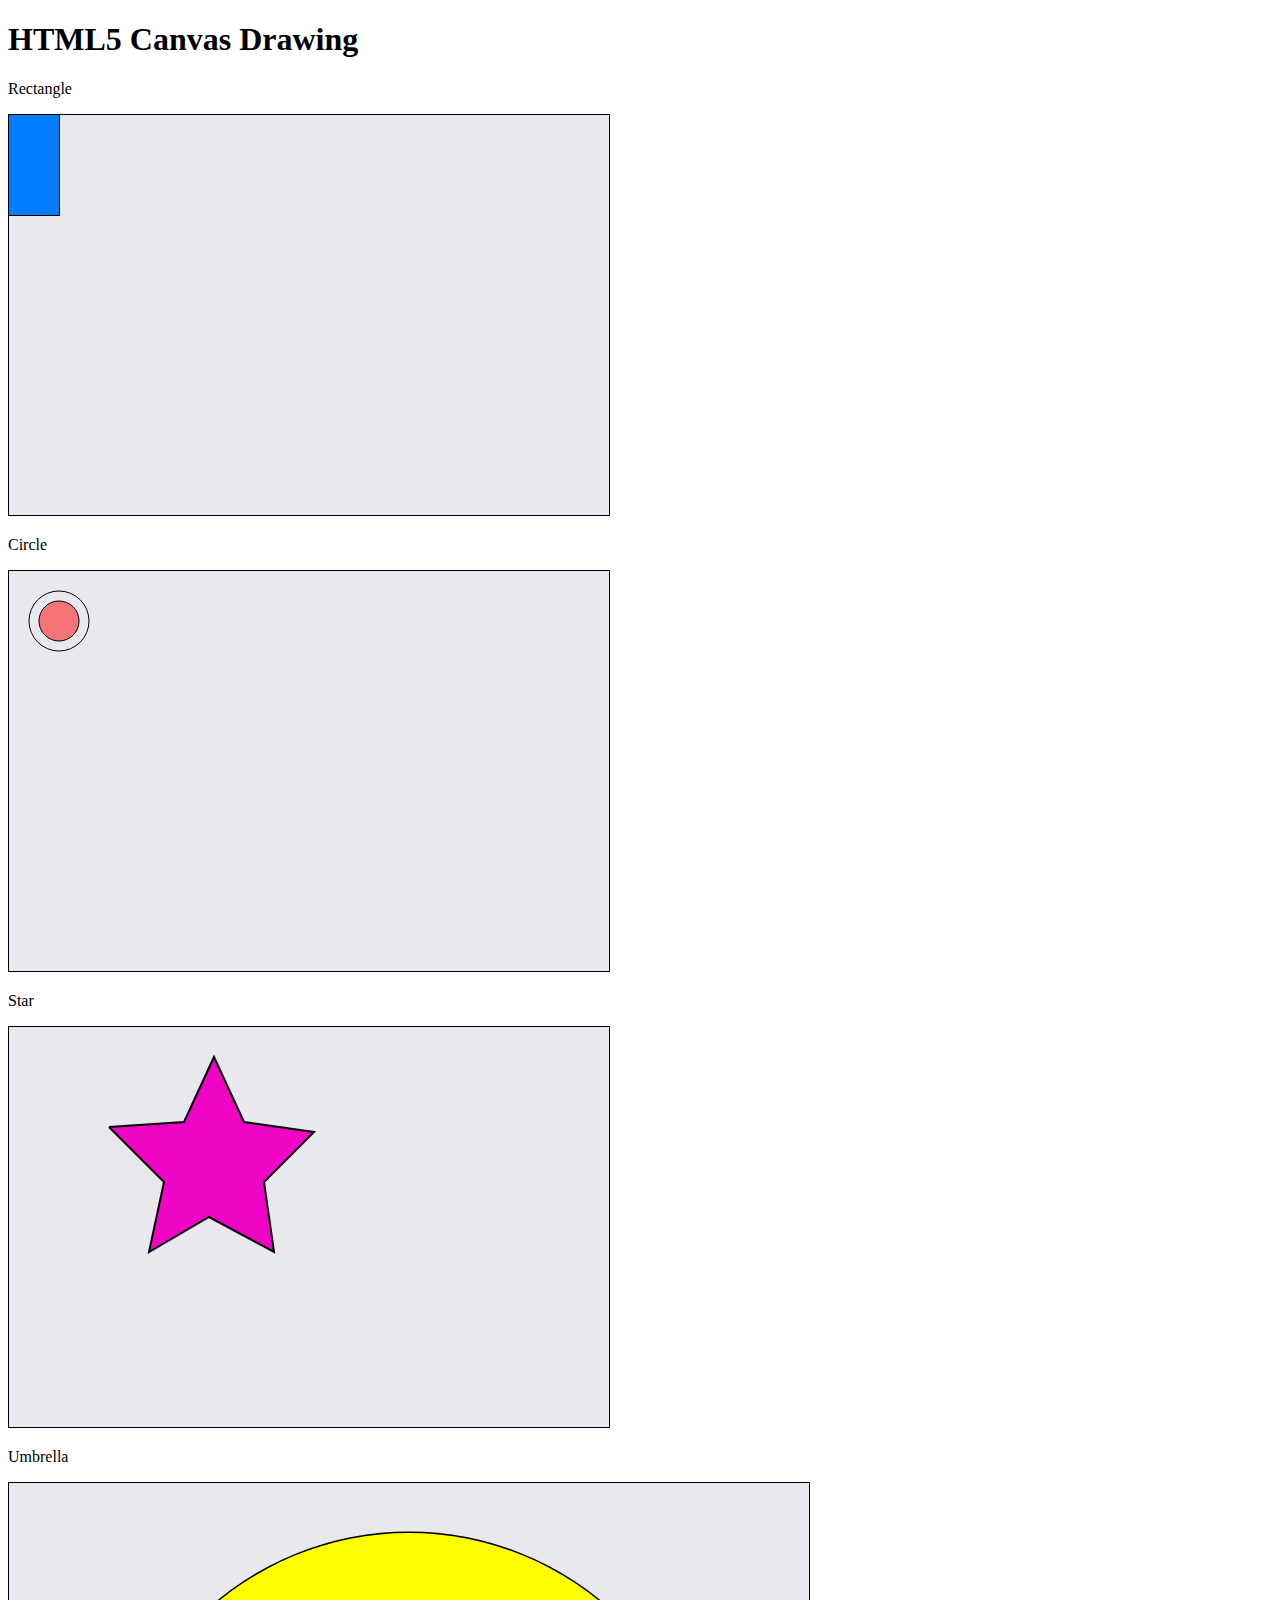
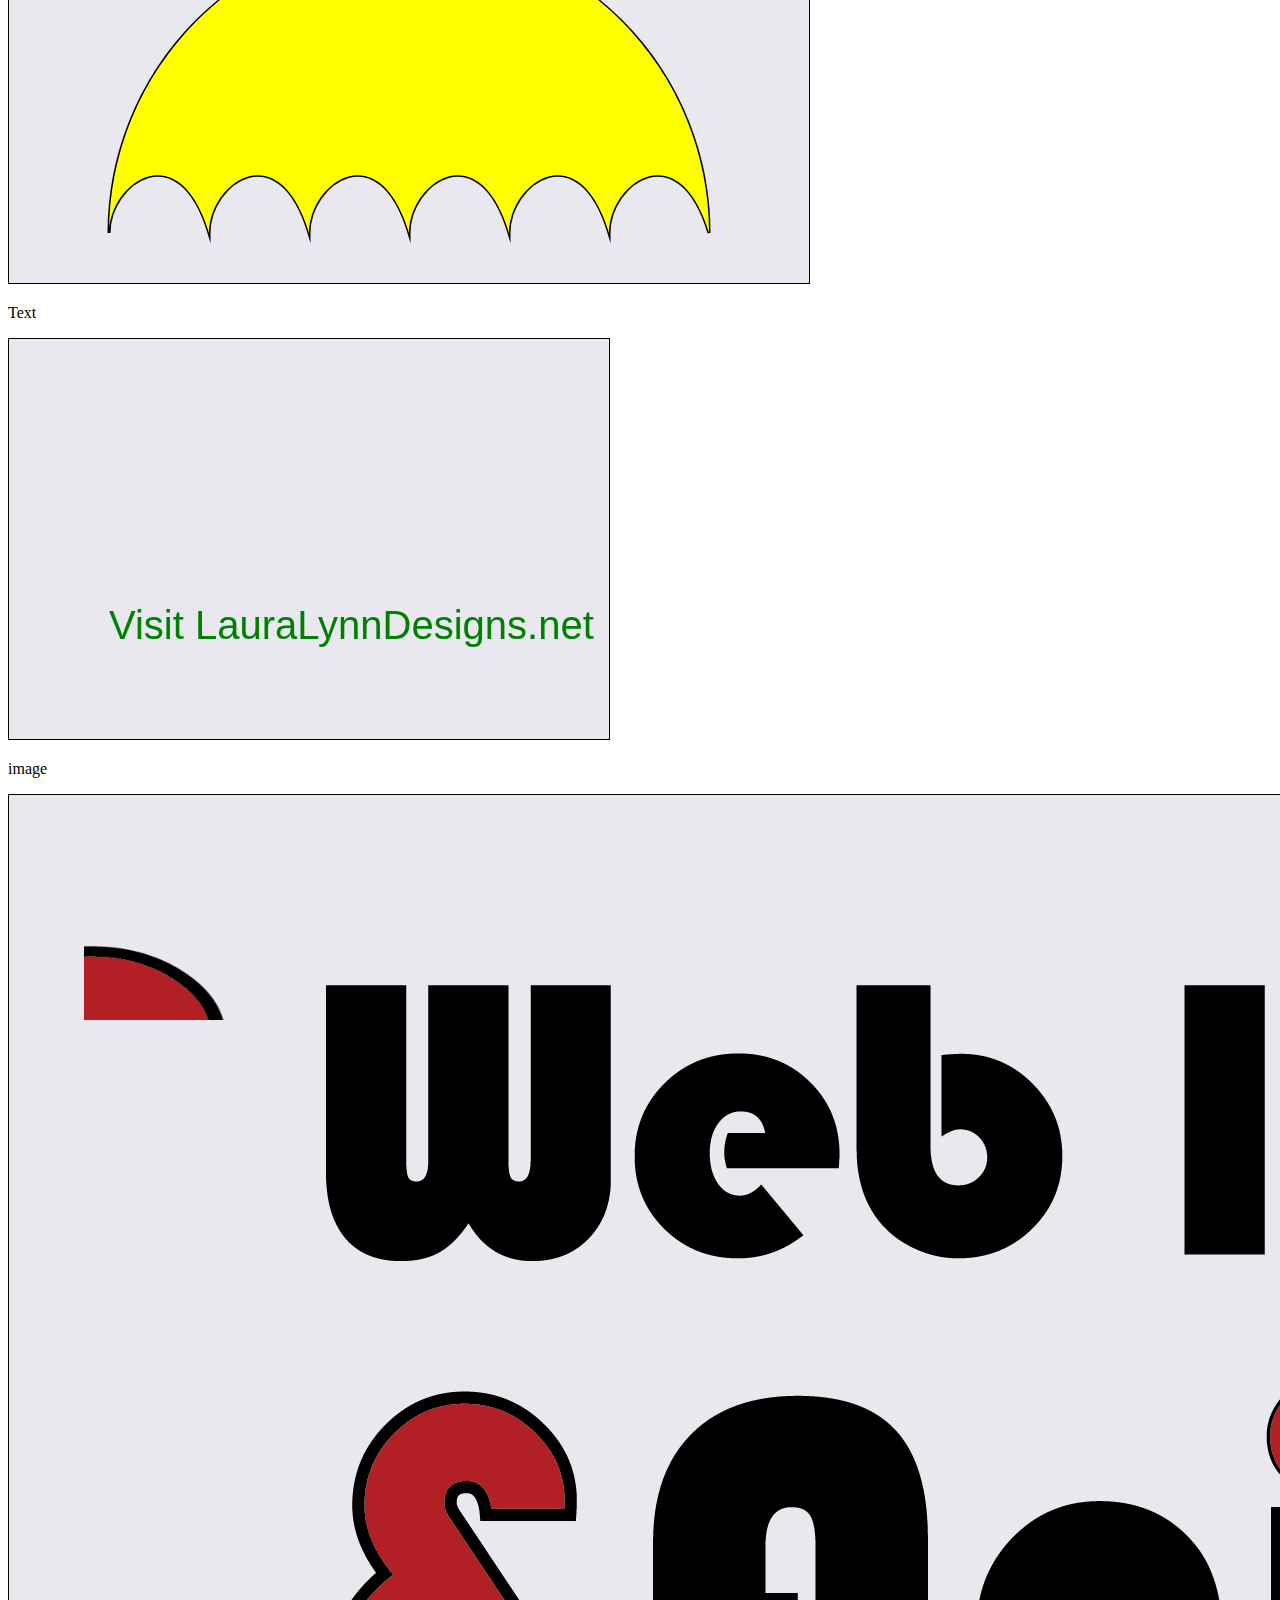
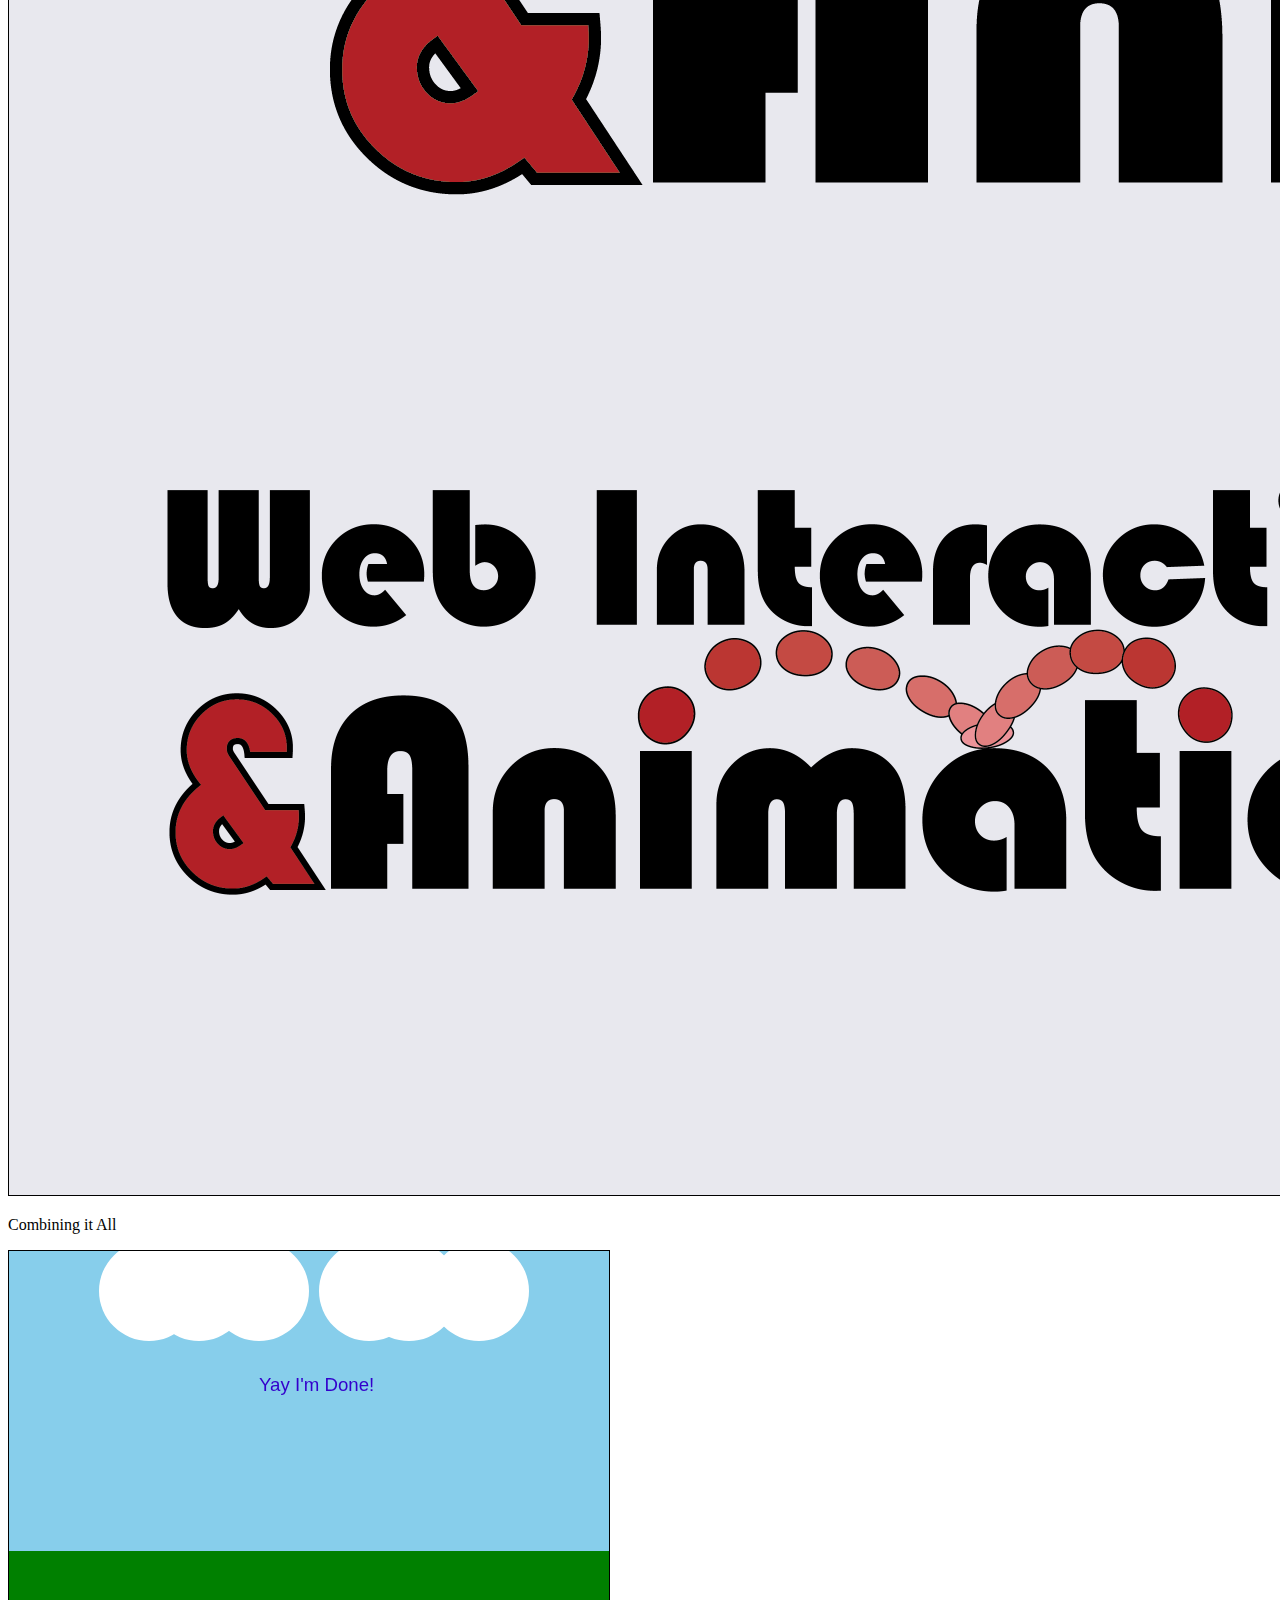
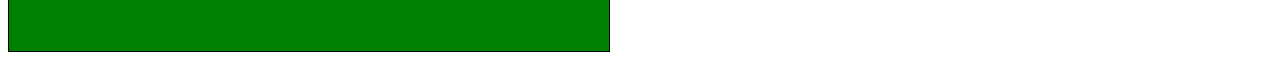
<file: Moser_Laura_Homework1/index.html>
<!doctype html>
<html>
<head>
    <title>HTML5 Drawing</title>
    <style>
    	canvas {
    		border: 1px solid; #333;
    		background-color:#E8E8EE;
    	}
    
    </style>
</head>
<body>
    <div id="container">
        <h1>HTML5 Canvas Drawing</h1>
    </div>
    
    
	<!-- Part 1 - Rectangle -->
	<p>Rectangle</p>
	<canvas id="Canvas1" width="600" height="400">Your browser does not support Canvas.</canvas>
	
	<!-- Part 2 - Circle -->
	<p>Circle</p>
	<canvas id="Canvas2" width="600" height="400">Your browser does not support Canvas.</canvas>
	
	<!-- Part 3 - Star -->
	<p>Star</p>
	<canvas id="Canvas3" width="600" height="400">Your browser does not support Canvas.</canvas>
	
	<!-- Part 4 - Umbrella -->
	<p>Umbrella</p>
	<canvas id="Canvas4" width="800" height="400">Your browser does not support Canvas.</canvas>
	
	<!-- Part 5 - Text -->
	<p>Text</p>
	<canvas id="Canvas5" width="600" height="400">Your browser does not support Canvas.</canvas>
	
	<!-- Part 6 - Image w/ Logo.png-->
	<p>image</p>
	<canvas id="Canvas6" width = "3300" height = "2000">Your browser does not support canvas. Please try another browser.</canvas>
	                
	<img id="img1" src="image/logo.png" style="display:none;">	
	
	<!-- Part 7 - Combining it All -->
	<p>Combining it All</p>
	<canvas id="Canvas7" width="600" height="400">Your browser does not support Canvas.</canvas>
	
	
	<script type="text/javascript" src="js/modernizr.js"></script>
	<script type="text/javascript" src="js/main.js"></script>
</body>
</html>
</file>
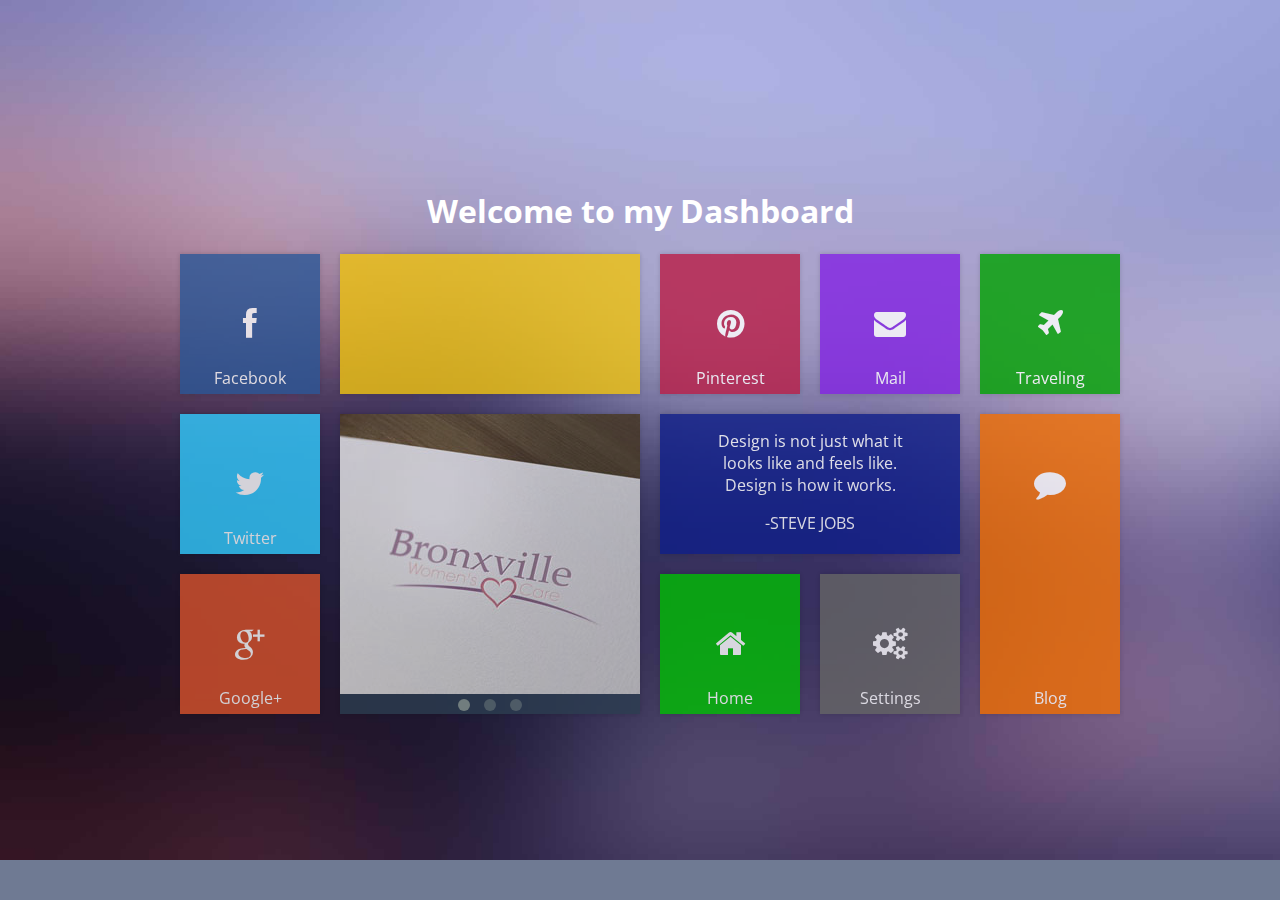
<file: Presentation/Demo/index.html>
<!DOCTYPE html>
<html>
<head>
    <title>Gridster Demo</title>
    <meta name="author" content="Laura Moser">
    <meta name="description" content="Intro to Gridster.JS">
    <link rel="stylesheet" type="text/css" href="css/jquery.gridster.min.css">
    <!-- Owl stylesheet -->
    <link rel="stylesheet" href="css/owl.carousel.css">

    <!-- Default Theme -->
    <link rel="stylesheet" href="css/owl.theme.css">



    <link href="css/font-awesome.css" rel="stylesheet" type="text/css">
    <link rel="stylesheet" type="text/css" href="css/styles.css">
</head>
<body>
    <div class="container">
       <section class="demo">
        <h1>Welcome to my Dashboard</h1>
        <div class="gridster">
            <ul>
                <li data-row="1" data-col="1" data-sizex="1" data-sizey="1" class="gs-w facebook"><i class="fa fa-facebook fa-2x"></i></li>
                <li data-row="2" data-col="1" data-sizex="1" data-sizey="1" class="gs-w twitter"><i class="fa fa-twitter fa-2x"></i></li>
                <li data-row="3" data-col="1" data-sizex="1" data-sizey="1" class="gs-w google"><i class="fa fa-google-plus fa-2x"></i></li>
                <li data-row="1" data-col="2" data-sizex="2" data-sizey="1" class="gs-w weather">
                    <iframe class="weather_source" style="display: block;" src="http://cdn1.willyweather.com/widget/loadView.html?id=11490" width="280" height="82" frameborder="0" scrolling="no"></iframe><a style="margin: -20px 0 0 0;text-indent: -9999em;z-index: 1;display: block;height: 20px;position: relative" href="http://www.willyweather.com/wa/spokane-county/northwest-spokane.html">local weather</a>
                </li>
                <li data-row="2" data-col="2" data-sizex="2" data-sizey="2" class="gs-w calendar">
                  <div id="owl-demo" class="owl-carousel owl-theme">

                    <div class="item"><img src="images/fullimage1.jpg" alt="1"></div>
                      <div class="item"><img src="images/fullimage2.jpg" alt="2"></div>
                      <div class="item"><img src="images/fullimage3.jpg" alt="3"></div>
                      
                  </div>
              </li>
              <li data-row="1" data-col="4" data-sizex="1" data-sizey="1" class="gs-w pinterest"><i class="fa fa-pinterest fa-2x"></i></li>
              <li data-row="2" data-col="4" data-sizex="2" data-sizey="1" class="gs-w quote">
                <blockquote>
                 Design is not just what it looks like and feels like. Design is how it works.
                </blockquote>
                <p>-STEVE JOBS</p>
             </li>
            <li data-row="3" data-col="4" data-sizex="1" data-sizey="1" class="gs-w home"><i class="fa fa-home fa-2x"></i></li>
            <li data-row="1" data-col="5" data-sizex="1" data-sizey="1" class="gs-w mail"><i class="fa fa-envelope fa-2x"></i></li></li>
            <li data-row="3" data-col="5" data-sizex="1" data-sizey="1" class="gs-w settings"><i class="fa fa-gears fa-2x"></i></li>
            <li data-row="1" data-col="6" data-sizex="1" data-sizey="1" class="gs-w travel"><i class="fa-plane fa fa-2x"></i></li>
            <li data-row="2" data-col="6" data-sizex="1" data-sizey="2" class="gs-w blog"><i class="fa fa-comment fa-2x"></i></li>
        </ul>
    </div>
</section>
</div>  
<script type="text/javascript" src="js/jquery-1.11.2.min.js"></script>
<script type="text/javascript" src="js/jquery.gridster.min.js" charster="utf-8"></script>
<script src="js/owl.carousel.min.js"></script>
<script type="text/javascript" src="js/script.js"></script>
<script type="text/javascript">

$(function() {
    var gridster = $(".gridster ul").gridster({
        widget_margins: [10, 10],
        widget_base_dimensions: [140, 140],
        min_cols: 6,
    }).data('gridster');
});
</script>
</body>
</html>
</file>
<file: Presentation/Demo/css/styles.css>
@import url(http://fonts.googleapis.com/css?family=Raleway:300,400,600,900,100);
@import url(http://fonts.googleapis.com/css?family=Open+Sans:100,300,500,700);

body {
    
    font-family: 'Open Sans', Arial, sans-serif;
    -webkit-font-smoothing: antialiased;
    color: #FFF;
    background: #6F7A93 url("../images/11.jpg") no-repeat;
    background-size: cover;
}

ul, ol {
    list-style: none;
}

h1 {
    margin-bottom: 12px;
    text-align: center;
    font-size: 32px;
    font-weight: 700;
}

h3 {
    font-size: 25px;
    font-weight: 600;
    color: white;
}


/* Gridster styles */
.container{

}
.demo {
    margin: 3em 0;
    padding: 7.5em 0 5.5em;

}

.demo:hover .gridster {
    opacity: 1;
}

.gridster {
    width: 940px;
    margin: 0 auto;

    opacity: .8!important;

    -webkit-transition: opacity .6s;
    -moz-transition: opacity .6s;
    -o-transition: opacity .6s;
    -ms-transition: opacity .6s;
    transition: opacity .6s;
}

.gridster .gs-w {

    cursor: pointer;
    -webkit-box-shadow: 0 0 5px rgba(0,0,0,0.2);
    box-shadow: 0 0 5px rgba(0,0,0,0.2);
}

.gridster ul {
    position: relative;
}

.gridster li {
    text-align: center;
}

.gridster li:after {
    position: absolute;
    bottom: 5px;
    left:0;
    right:0;
}

.gridster li:before {
    display: block;
    height:50px;
    width:100%;
    position: absolute;
    top:35%;
    left:0;
    right:0;
}
.facebook i, .twitter i, .google i, .mail i, .pinterest i, .settings i, .home i, .blog i, .travel i{
    margin-top: 38%; 
}
/* box styles*/
.facebook { background-color: #2b5797;}


.facebook:after{ content:'Facebook'; }

.twitter { background-color: #3cf;}
.twitter:after{ content:'Twitter'; }

.google { background-color: #da532c;}
.google:after{ content:'Google+'; }

.pinterest { background-color: #b91d47;}
.pinterest:after{ content:'Pinterest'; }

.mail { background-color: #8224E3;}
.mail:after{ content:'Mail'; }

.settings { background-color: #666666;}
.settings:after{ content:'Settings'; }

.calendar {background-color: #2c3e50;}
.calendar_source {padding: 20px 0 0 20px;}

.weather { background-color: #f1c40f; }
.weather_source {padding: 22px 0 0 10px;}

.quote { background-color: #0F1F89;}

.home { background-color: #00BF03;}
.home:after{ content:'Home'; }

.blog { background-color: #F26E02;}
.blog:after{ content:'Blog'; }

.travel { background-color: #00a300;}
.travel:after{ content:'Traveling'; }

/*carousel styling*/
#owl-demo{
    width: 300px;
    height: 300px;
}
#owl-demo .item img{
    display: block;
    width: 300px;
    height: auto;
}
.owl-theme .owl-controls{
    margin-top: 0;
}
/*carousel styling ends here*/
</file>
